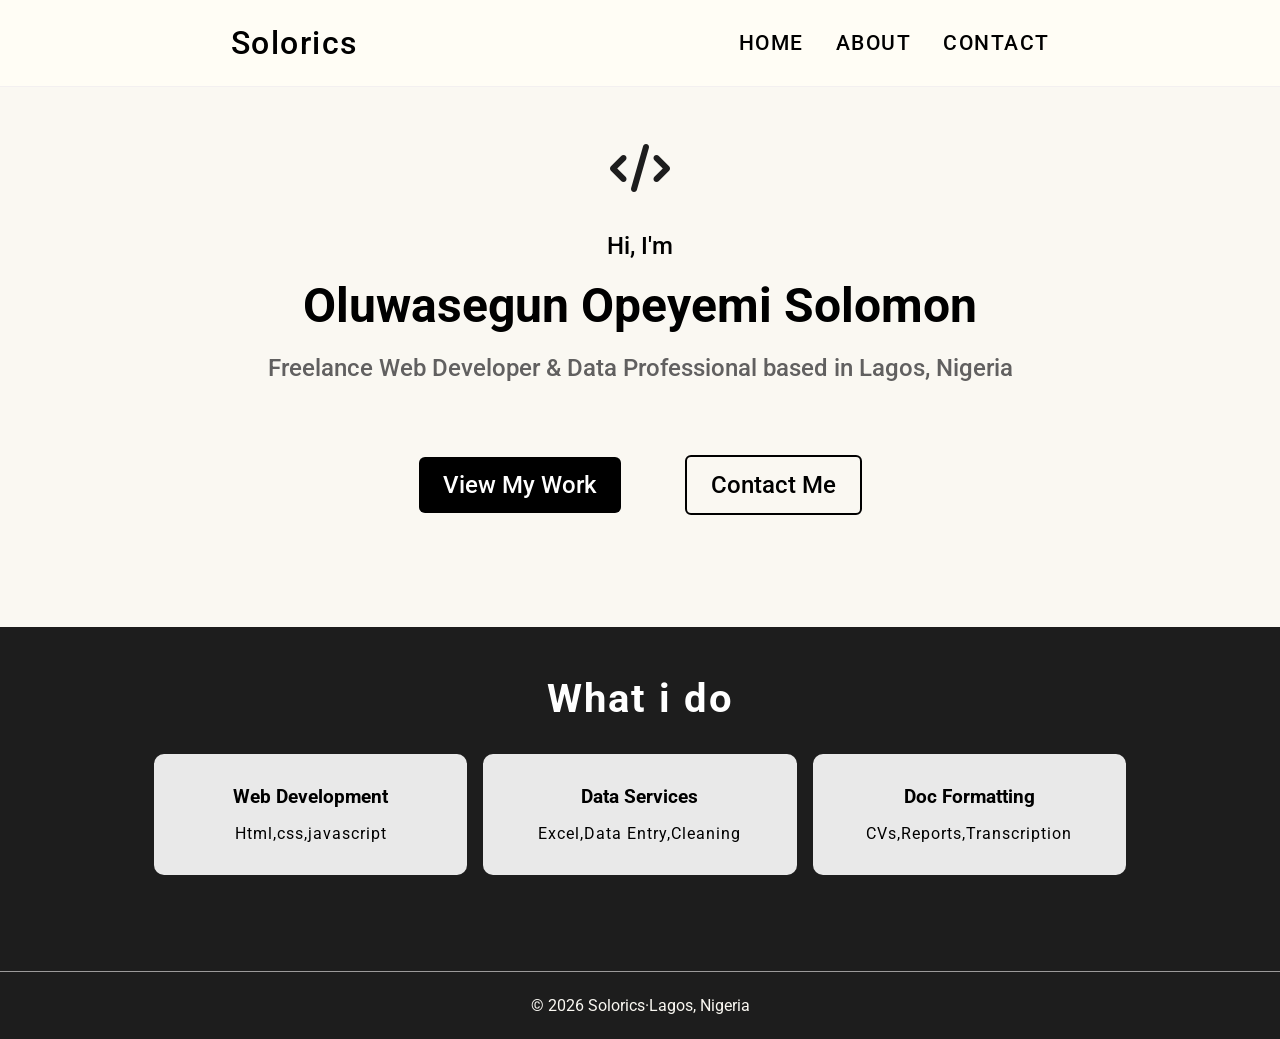
<file: level-1/task-1-static-website/index.html>
<!doctype html>
<html lang="en">
  <head>
    <meta charset="UTF-8" />
    <meta name="viewport" content="width=device-width, initial-scale=1.0" />
    <title>Solorics | Freelance Web Developer</title>
    <link rel="stylesheet" href="./CSS/style.css" />
    <link rel="preconnect" href="https://fonts.googleapis.com" />
    <link rel="preconnect" href="https://fonts.gstatic.com" crossorigin />
    <link
      rel="stylesheet"
      href="https://cdnjs.cloudflare.com/ajax/libs/font-awesome/6.5.2/css/all.min.css"
      integrity="sha512-SnH5WK+bZxgPHs44uWIX+LLJAJ9/2PkPKZ5QiAj6Ta86w+fsb2TkcmfRyVX3pBnMFcV7oQPJkl9QevSCWr3W6A=="
      crossorigin="anonymous"
      referrerpolicy="no-referrer"
    />
    <link
      href="https://fonts.googleapis.com/css2?family=Roboto+Mono:ital,wght@0,100..700;1,100..700&family=Roboto:ital,wght@0,100..900;1,100..900&display=swap"
      rel="stylesheet"
    />
    <link rel="stylesheet" href="./CSS/media-query.css" />
    <link rel="stylesheet" href="./CSS/animations.css" />
  </head>
  <body>
    <nav>
      <div id="logo"><a href="#">Solorics</a></div>
      <div class="nav-links">
        <ul>
          <li><a href="index.html" target="_self">Home</a></li>
          <li><a href="about.html" target="_self">About</a></li>
          <li><a href="contact.html" target="_self">Contact</a></li>
        </ul>
      </div>
      <div class="togglers">
        <i class="fa-solid fa-bars"></i>
        <i class="fa-solid fa-x"></i>
      </div>
    </nav>
    <header>
      <div class="container">
        <div class="hero-icon">
          <i class="fa-solid fa-code"></i>
        </div>
        <span>Hi, I'm</span>
        <h1>Oluwasegun Opeyemi Solomon</h1>
        <p>
          Freelance Web Developer & Data Professional based in Lagos, Nigeria
        </p>
        <div class="btn-navigation">
          <a href="#myWork" class="secondary-btn">View My Work</a>
          <a href="contact.html" class="primary-btn">Contact Me</a>
        </div>
      </div>
    </header>
    <main>
      <div class="container">
        <div class="main-container" id="myWork">
          <h2>What i do</h2>
          <div class="skills">
            <a href="#" class="skill">
              <h3>Web Development</h3>
              <p>Html,css,javascript</p>
            </a>
            <a href="#" class="skill">
              <h3>Data Services</h3>
              <p>Excel,Data Entry,Cleaning</p>
            </a>
            <a href="#" class="skill">
              <h3>Doc Formatting</h3>
              <p>CVs,Reports,Transcription</p>
            </a>
          </div>
        </div>
      </div>
    </main>
    <footer>
      <div class="container">
        <span>&copy; 2026 Solorics&middot;Lagos, Nigeria</span>
      </div>
    </footer>

    <script src="./script.js"></script>
  </body>
</html>
</file>
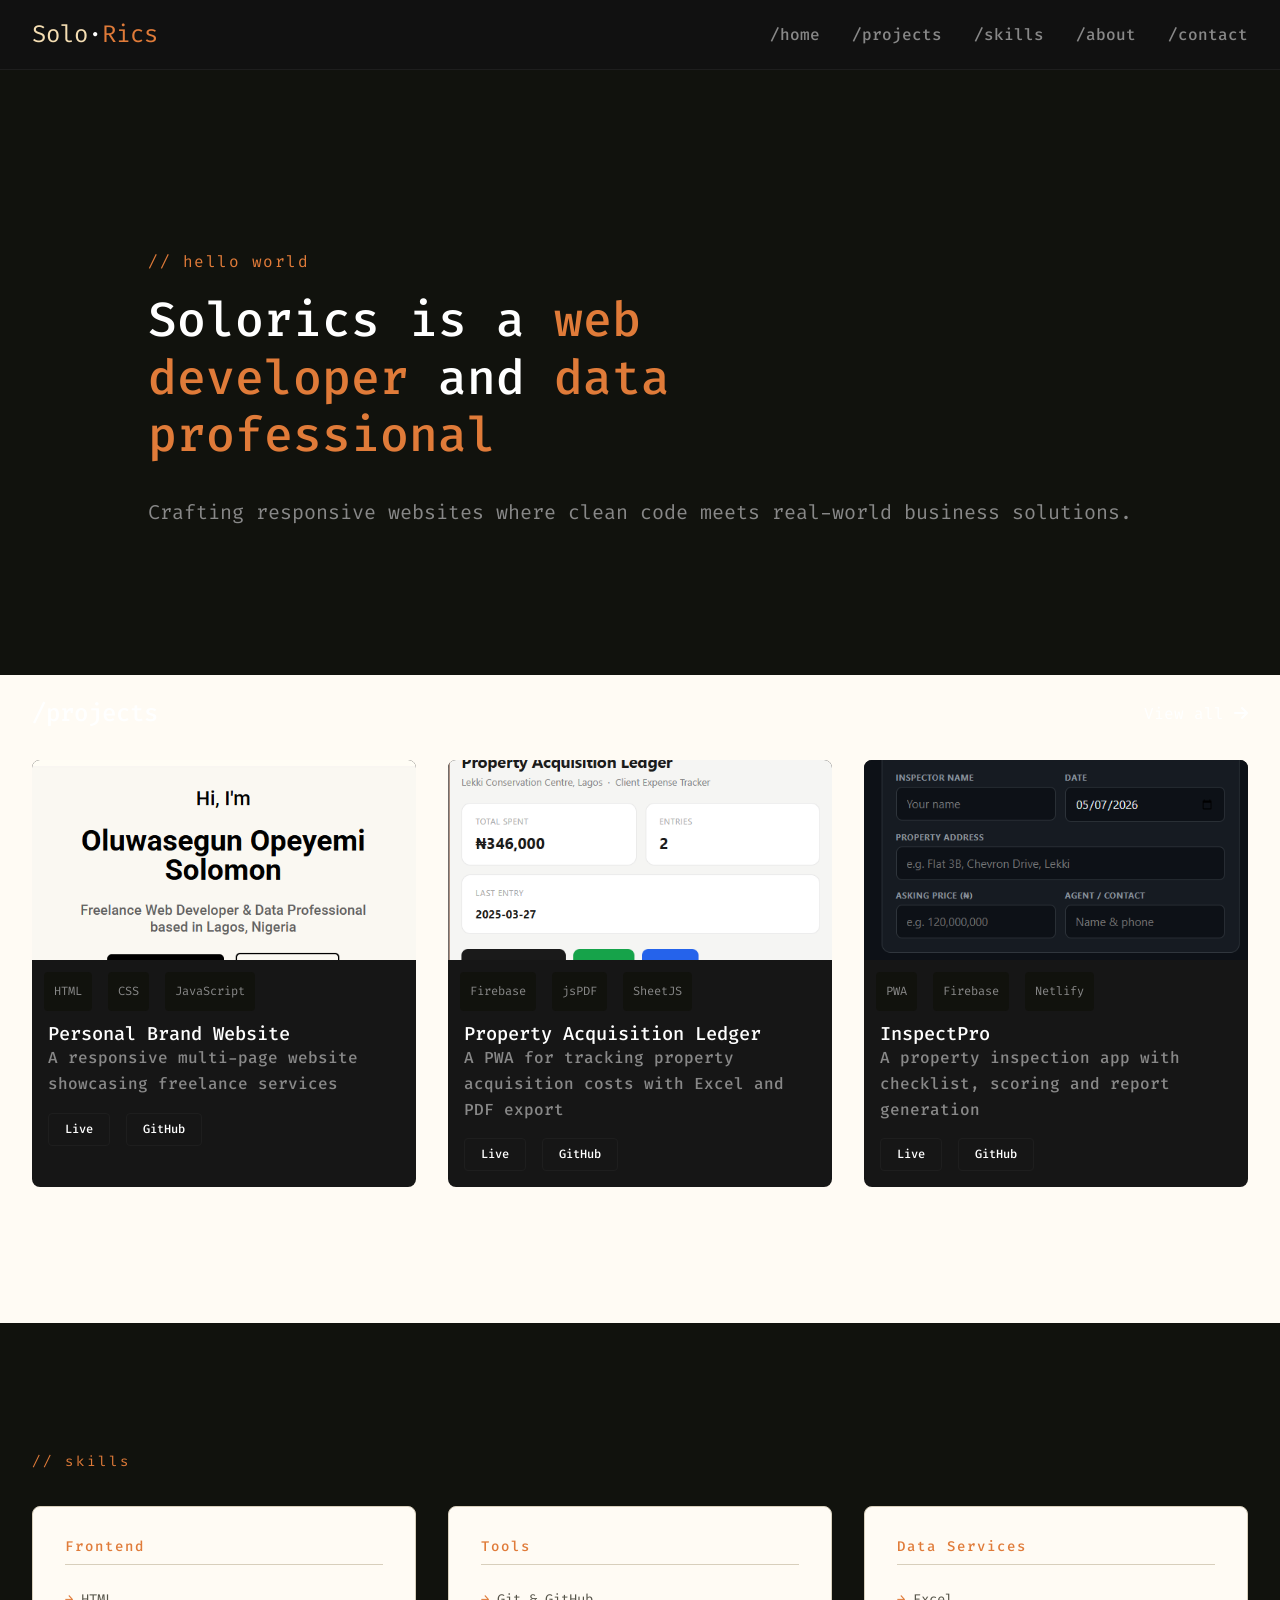
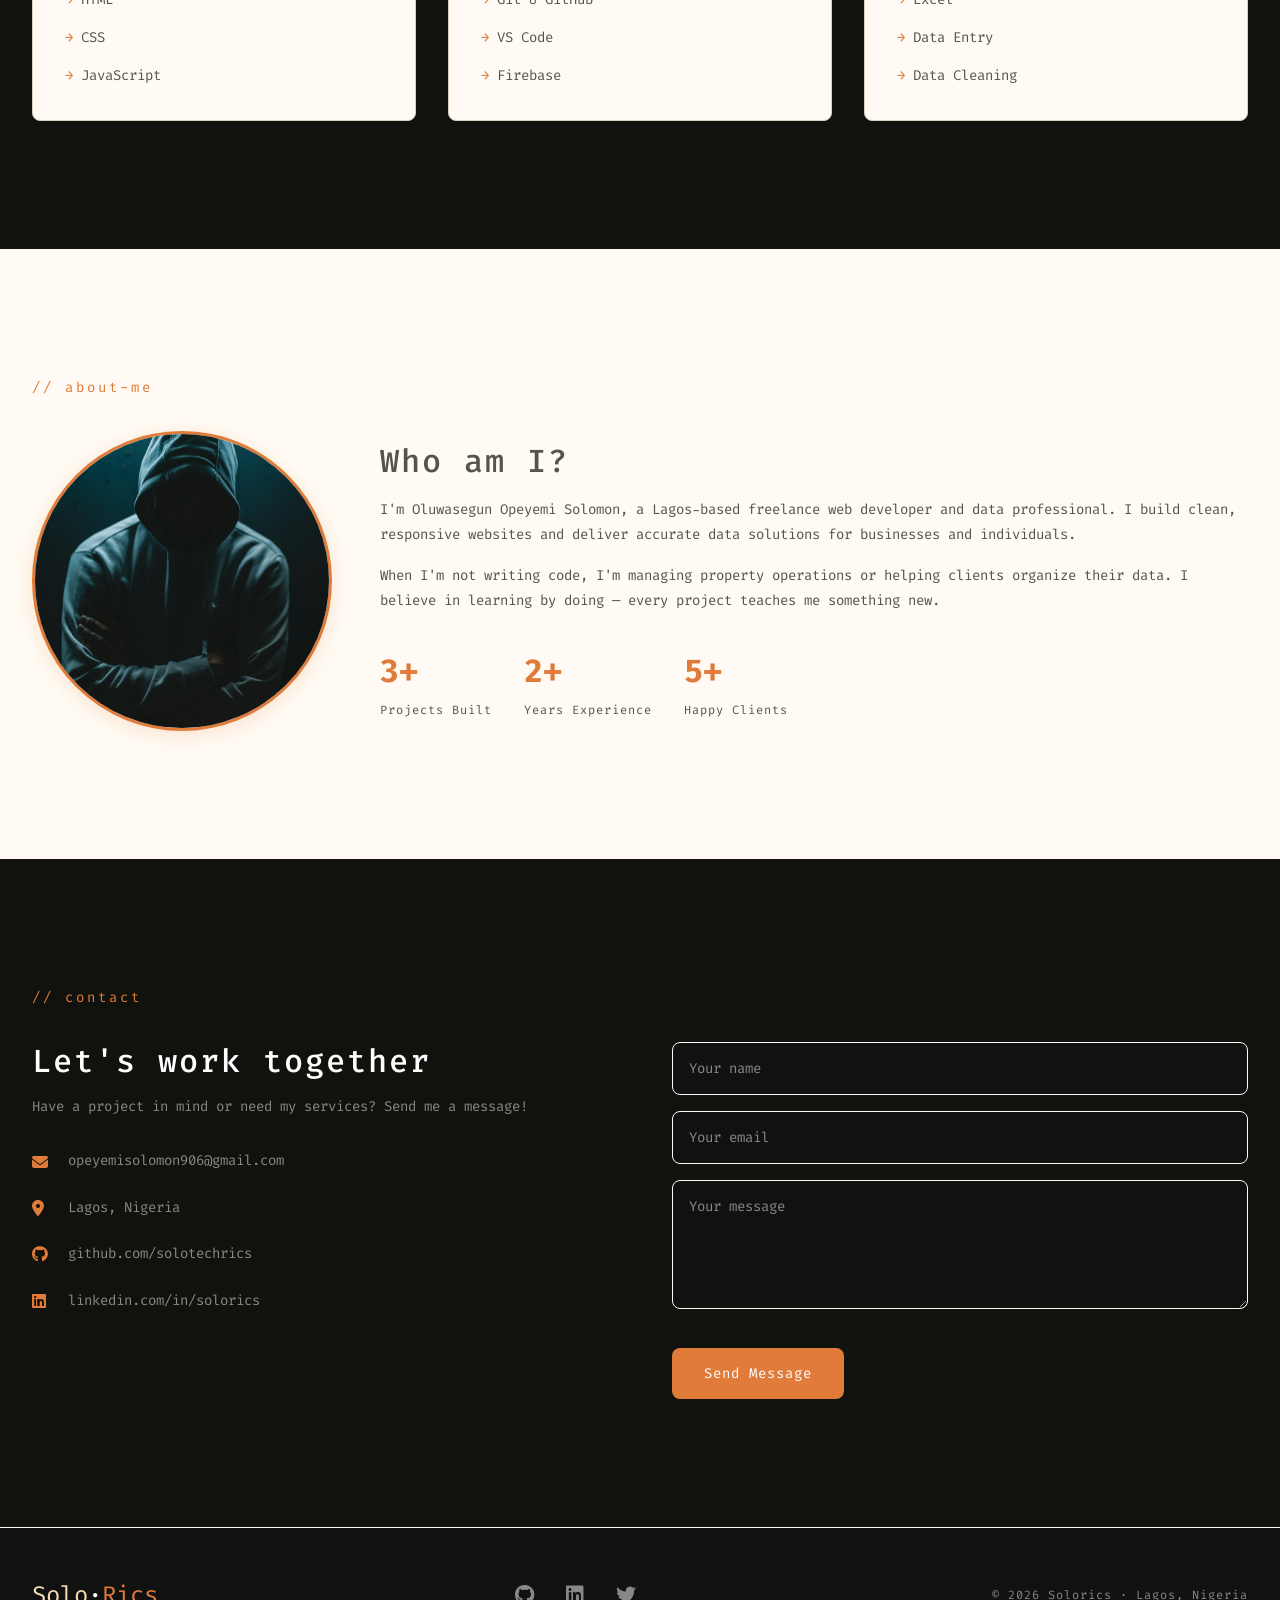
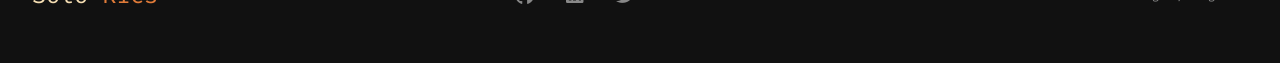
<file: level-1/task-2-portfolio/index.html>
<!doctype html>
<html lang="en">
  <head>
    <meta charset="UTF-8" />
    <meta name="viewport" content="width=device-width, initial-scale=1.0" />
    <title>Solorics | Portfolio</title>
    <link rel="preconnect" href="https://fonts.googleapis.com" />
    <link rel="preconnect" href="https://fonts.gstatic.com" crossorigin />
    <link
      href="https://fonts.googleapis.com/css2?family=Fira+Code:wght@300..700&family=Fira+Mono:wght@400;500;700&family=Fira+Sans:ital,wght@0,100;0,200;0,300;0,400;0,500;0,600;0,700;0,800;0,900;1,100;1,200;1,300;1,400;1,500;1,600;1,700;1,800;1,900&display=swap"
      rel="stylesheet"
    />
    <link
      rel="stylesheet"
      href="https://cdnjs.cloudflare.com/ajax/libs/font-awesome/6.5.2/css/all.min.css"
      integrity="sha512-SnH5WK+bZxgPHs44uWIX+LLJAJ9/2PkPKZ5QiAj6Ta86w+fsb2TkcmfRyVX3pBnMFcV7oQPJkl9QevSCWr3W6A=="
      crossorigin="anonymous"
      referrerpolicy="no-referrer"
    />
    <link rel="stylesheet" href="./css/variables.css" />
    <link rel="stylesheet" href="./css/base.css" />
    <link rel="stylesheet" href="./css/animations.css" />
    <link rel="stylesheet" href="./css/style.css" />
    <link rel="stylesheet" href="./css/media-query.css" />
  </head>
  <body>
    <nav class="navbar">
      <div class="container">
        <div class="navbar-inner">
          <!-- Logo -->
          <div class="nav-logo">
            <a href="#">Solo<span>&middot;</span><span>Rics</span></a>
          </div>
          <!-- Toggle Switch -->
          <div class="toggle-switch" id="nav-toggle">
            <div class="toggle-thumb"></div>
          </div>
          <div class="nav-links">
            <ul>
              <li><a href="#home">/home</a></li>
              <li><a href="#projects">/projects</a></li>
              <li><a href="#skills">/skills</a></li>
              <li><a href="#about">/about</a></li>
              <li><a href="#contact">/contact</a></li>
            </ul>
          </div>
        </div>
      </div>
    </nav>

    <!-- Nav Drawer -->
    <div class="nav-drawer" id="nav-drawer">
      <ul>
        <li><a href="#home">/home</a></li>
        <li><a href="#projects">/projects</a></li>
        <li><a href="#skills">/skills</a></li>
        <li><a href="#about">/about</a></li>
        <li><a href="#contact">/contact</a></li>
      </ul>
    </div>

    <!-- Drawer Overlay -->
    <div class="drawer-overlay" id="drawer-overlay"></div>

    <!-- Hero Section -->
    <section id="home" class="hero">
      <div class="container">
        <div class="hero-content">
          <span class="hero-tag">// hello world</span>
          <h1 class="hero-title">
            Solorics is a <span>web developer</span> and
            <span> data professional</span>
          </h1>
          <p class="hero-bio">
            Crafting responsive websites where clean code meets real-world
            business solutions.
          </p>
        </div>
        <!-- <div class="hero-image">
          <img src="./images/hero-image-removebg-preview.png" alt="Solorics" />
        </div> -->
      </div>
    </section>

    <!-- Project Section -->
    <section id="projects" class="projects reveal">
      <div class="container">
        <!-- Section Header -->
        <div class="section-header">
          <h2>/projects</h2>
          <a href="#" class="tag"
            >View all <i class="fa-solid fa-arrow-right"></i
          ></a>
        </div>
        <!-- Projects Grid -->
        <div class="projects-grid">
          <div class="project-card">
            <div class="project-thumbnail">
              <img
                src="./images/project-1.png"
                alt="Personal Brand Website i built"
              />
            </div>
            <div class="project-tags">
              <span>HTML</span>
              <span>CSS</span>
              <span>JavaScript</span>
            </div>
            <div class="project-name">
              <h3>Personal Brand Website</h3>
            </div>
            <div class="project-description">
              <p>
                A responsive multi-page website showcasing freelance services
              </p>
            </div>
            <div class="project-links">
              <a href="#">Live</a>
              <a href="https://github.com/solotechrics/codveda-internship"
                >GitHub</a
              >
            </div>
          </div>
          <div class="project-card">
            <div class="project-thumbnail">
              <img
                src="./images/project-2.png"
                alt="A property Acquisition Ledger i built with A.I"
              />
            </div>
            <div class="project-tags">
              <span>Firebase</span>
              <span>jsPDF</span>
              <span>SheetJS</span>
            </div>
            <div class="project-name">
              <h3>Property Acquisition Ledger</h3>
            </div>
            <div class="project-description">
              <p>
                A PWA for tracking property acquisition costs with Excel and PDF
                export
              </p>
            </div>
            <div class="project-links">
              <a href="#">Live</a>
              <a href="https://github.com/solotechrics/codveda-internship"
                >GitHub</a
              >
            </div>
          </div>
          <div class="project-card">
            <div class="project-thumbnail">
              <img
                src="./images/project-3.png"
                alt="A property inspection app with checklist built with A.I"
              />
            </div>
            <div class="project-tags">
              <span>PWA</span>
              <span>Firebase</span>
              <span>Netlify</span>
            </div>
            <div class="project-name">
              <h3>InspectPro</h3>
            </div>
            <div class="project-description">
              <p>
                A property inspection app with checklist, scoring and report
                generation
              </p>
            </div>
            <div class="project-links">
              <a href="#">Live</a>
              <a href="https://github.com/solotechrics/codveda-internship"
                >GitHub</a
              >
            </div>
          </div>
        </div>
      </div>
    </section>

    <section id="skills" class="skills reveal">
      <div class="container">
        <span class="section-tag">// skills</span>
        <div class="skills-grid">
          <div class="skill-category">
            <h3>Frontend</h3>
            <ul>
              <li>HTML</li>
              <li>CSS</li>
              <li>JavaScript</li>
            </ul>
          </div>

          <div class="skill-category">
            <h3>Tools</h3>
            <ul>
              <li>Git & GitHub</li>
              <li>VS Code</li>
              <li>Firebase</li>
            </ul>
          </div>

          <div class="skill-category">
            <h3>Data Services</h3>
            <ul>
              <li>Excel</li>
              <li>Data Entry</li>
              <li>Data Cleaning</li>
            </ul>
          </div>
        </div>
      </div>
    </section>

    <section id="about" class="about reveal">
      <div class="container">
        <!-- Section tag -->
        <span class="section-tag">// about-me</span>

        <!-- About content -->
        <div class="about-content">
          <!-- Photo -->
          <div class="about-image">
            <img src="./images/hero-image.jpg" alt="Solorics" />
          </div>

          <!-- Text -->
          <div class="about-text">
            <h2>Who am I?</h2>
            <p>
              I'm Oluwasegun Opeyemi Solomon, a Lagos-based freelance web
              developer and data professional. I build clean, responsive
              websites and deliver accurate data solutions for businesses and
              individuals.
            </p>
            <p>
              When I'm not writing code, I'm managing property operations or
              helping clients organize their data. I believe in learning by
              doing — every project teaches me something new.
            </p>
            <!-- Fun facts -->
            <div class="about-facts">
              <div class="fact">
                <span class="fact-number">3+</span>
                <span class="fact-label">Projects Built</span>
              </div>
              <div class="fact">
                <span class="fact-number">2+</span>
                <span class="fact-label">Years Experience</span>
              </div>
              <div class="fact">
                <span class="fact-number">5+</span>
                <span class="fact-label">Happy Clients</span>
              </div>
            </div>
          </div>
        </div>
      </div>
    </section>

    <section id="contact" class="contact reveal">
      <div class="container">
        <span class="section-tag">// contact</span>
        <div class="contact-content">
          <div class="contact-text">
            <h2>Let's work together</h2>
            <p>
              Have a project in mind or need my services? Send me a message!
            </p>
            <div class="contact-info">
              <div class="contact-item">
                <i class="fa-solid fa-envelope"></i>
                <span>opeyemisolomon906@gmail.com</span>
              </div>
              <div class="contact-item">
                <i class="fa-solid fa-location-dot"></i>
                <span>Lagos, Nigeria</span>
              </div>
              <div class="contact-item">
                <i class="fa-brands fa-github"></i>
                <span>github.com/solotechrics</span>
              </div>
              <div class="contact-item">
                <i class="fa-brands fa-linkedin"></i>
                <span>linkedin.com/in/solorics</span>
              </div>
            </div>
          </div>

          <div class="contact-form">
            <div class="form-group">
              <input type="text" id="name" placeholder="Your name" />
              <div class="name-error"></div>
            </div>
            <div class="form-group">
              <input type="email" id="email" placeholder="Your email" />
              <div class="email-error"></div>
            </div>
            <div class="form-group">
              <textarea
                id="message"
                rows="5"
                placeholder="Your message"
              ></textarea>
              <div class="msg-error"></div>
            </div>
            <div id="success-msg"></div>
            <button class="submit-btn">Send Message</button>
          </div>
        </div>
      </div>
    </section>

    <footer class="footer">
      <div class="container">
        <div class="footer-content">
          <div class="nav-logo">
            <a href="#">Solo<span>&middot;</span><span>Rics</span></a>
          </div>

          <div class="footer-socials">
            <a href="https://github.com/solotechrics" target="_blank">
              <i class="fa-brands fa-github"></i>
            </a>
            <a href="#" target="_blank">
              <i class="fa-brands fa-linkedin"></i>
            </a>
            <a href="#" target="_blank">
              <i class="fa-brands fa-twitter"></i>
            </a>
          </div>
          <p class="footer-copy">
            &copy; 2026 Solorics &middot; Lagos, Nigeria
          </p>
        </div>
      </div>
    </footer>
    <script src="./scroll-animation.js"></script>
    <script src="./form-validation.js"></script>
    <script src="./script.js"></script>
  </body>
</html>
</file>
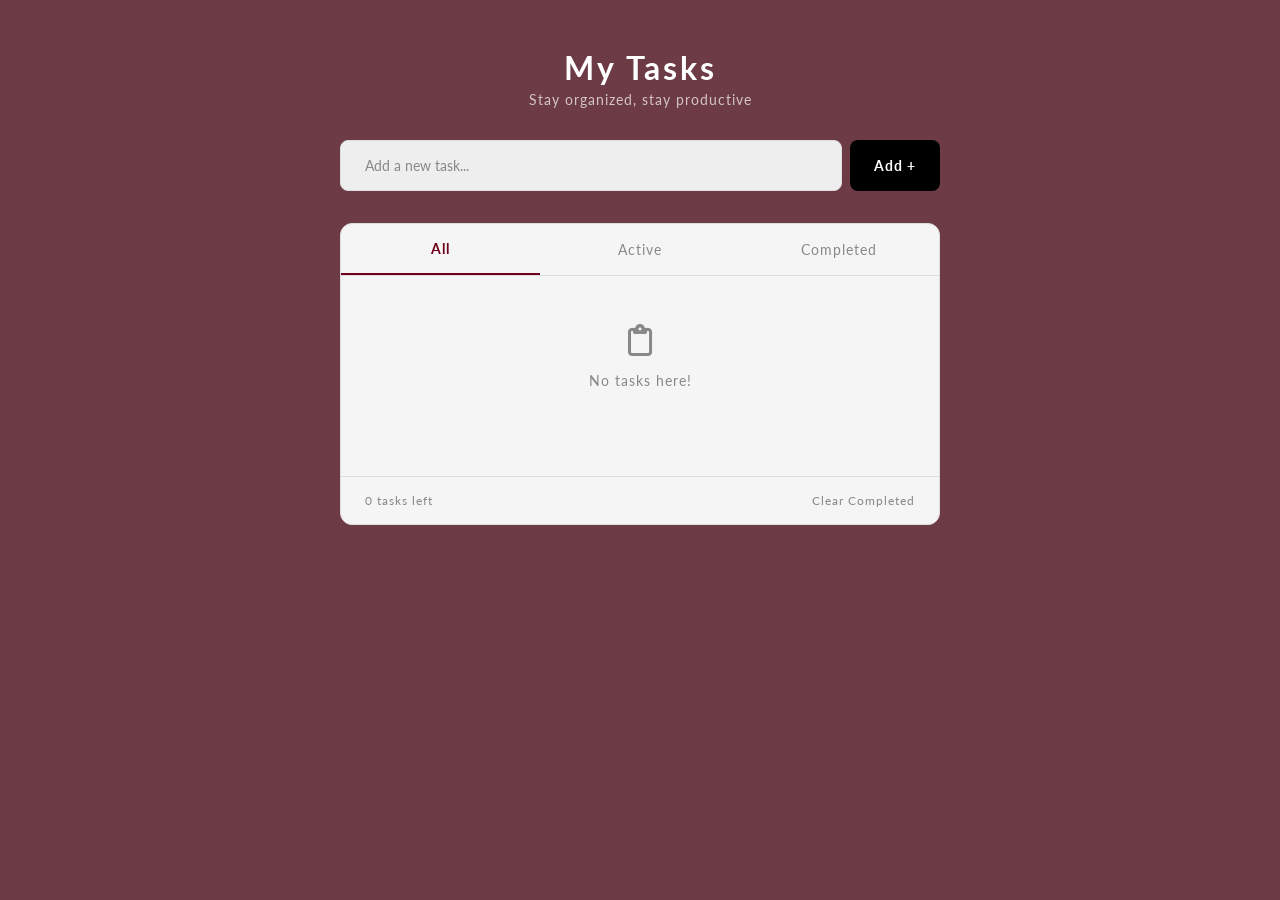
<file: level-2/task-2-todo-app/index.html>
<!doctype html>
<html lang="en">
  <head>
    <meta charset="UTF-8" />
    <meta name="viewport" content="width=device-width, initial-scale=1.0" />
    <title>Todo App | Solorics</title>
    <link rel="preconnect" href="https://fonts.googleapis.com" />
    <link rel="preconnect" href="https://fonts.gstatic.com" crossorigin />
    <link
      href="https://fonts.googleapis.com/css2?family=Lato:ital,wght@0,100;0,300;0,400;0,700;0,900;1,100;1,300;1,400;1,700;1,900&family=Playfair+Display:ital,wght@0,400..900;1,400..900&display=swap"
      rel="stylesheet"
    />
    <link
      rel="stylesheet"
      href="https://cdnjs.cloudflare.com/ajax/libs/font-awesome/6.5.2/css/all.min.css"
      integrity="sha512-SnH5WK+bZxgPHs44uWIX+LLJAJ9/2PkPKZ5QiAj6Ta86w+fsb2TkcmfRyVX3pBnMFcV7oQPJkl9QevSCWr3W6A=="
      crossorigin="anonymous"
      referrerpolicy="no-referrer"
    />
    <link rel="stylesheet" href="./css/variables.css" />
    <link rel="stylesheet" href="./css/style.css" />
  </head>
  <body>
    <header>
        <h1>My Tasks</h1>
        <p>Stay organized, stay productive</p>
    </header>
    <section class="input-section">
        <input type="text" id="task-input" placeholder="Add a new task...">
        <button id="btn">Add +</button>
    </section>
    <section class="tasks-section">
        <div class="filter-btns">
            <button class="filter-btn active" data-filter="all">All</button>
            <button class="filter-btn" data-filter="active">Active</button>
            <button class="filter-btn" data-filter="completed">Completed</button>
        </div>

        <!-- Task list -->
         <ul class="task-list">

         </ul>

         <div class="tasks-footer">
            <span id="task-count">0 tasks left</span>
            <button>Clear Completed</button>
         </div>
    </section>
    <script src="./script.js"></script>
  </body>
</html>
</file>
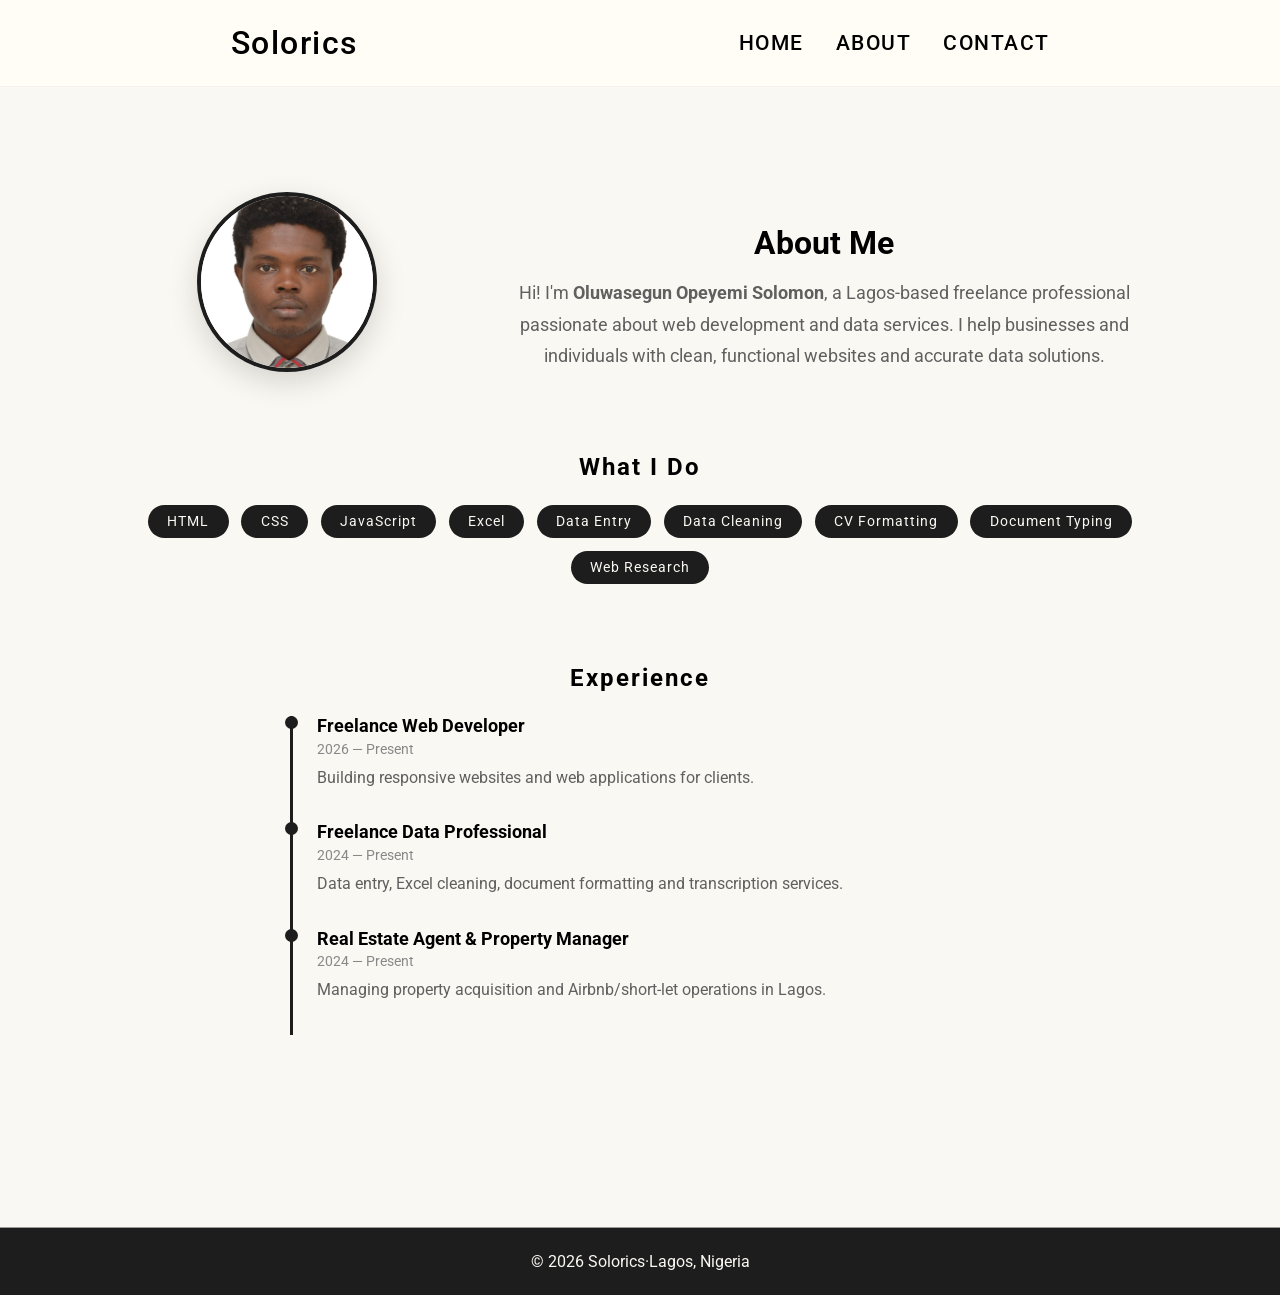
<file: level-1/task-1-static-website/about.html>
<!doctype html>
<html lang="en">
  <head>
    <meta charset="UTF-8" />
    <meta name="viewport" content="width=device-width, initial-scale=1.0" />
    <title>Solorics | About</title>
    <link rel="stylesheet" href="./CSS/style.css" />
    <link rel="preconnect" href="https://fonts.googleapis.com" />
    <link rel="preconnect" href="https://fonts.gstatic.com" crossorigin />
    <link
      rel="stylesheet"
      href="https://cdnjs.cloudflare.com/ajax/libs/font-awesome/6.5.2/css/all.min.css"
      integrity="sha512-SnH5WK+bZxgPHs44uWIX+LLJAJ9/2PkPKZ5QiAj6Ta86w+fsb2TkcmfRyVX3pBnMFcV7oQPJkl9QevSCWr3W6A=="
      crossorigin="anonymous"
      referrerpolicy="no-referrer"
    />
    <link
      href="https://fonts.googleapis.com/css2?family=Roboto+Mono:ital,wght@0,100..700;1,100..700&family=Roboto:ital,wght@0,100..900;1,100..900&display=swap"
      rel="stylesheet"
    />
    <link rel="stylesheet" href="./CSS/media-query.css" />
    <link rel="stylesheet" href="./CSS/animations.css" />
    <link rel="stylesheet" href="./CSS/about.css">
  </head>
 <body>
    <nav>
      <div id="logo"><a href="index.html">Solorics</a></div>
      <div class="nav-links">
        <ul>
          <li><a href="index.html" target="_self">Home</a></li>
          <li><a href="about.html" target="_self">About</a></li>
          <li><a href="contact.html" target="_self">Contact</a></li>
        </ul>
      </div>
      <div class="togglers">
        <i class="fa-solid fa-bars"></i>
        <i class="fa-solid fa-x"></i>
      </div>
    </nav>

    <section class="about-section">
      <div class="container">
        
        <!-- Photo -->
         <div class="about-top">
            <div class="profile-photo">
          <img src="./images/profile.jpg" alt="Oluwasegun Opeyemi Solomon" />
        </div>

        <!-- Bio -->
        <div class="about-bio">
          <h1>About Me</h1>
          <p>Hi! I'm <strong>Oluwasegun Opeyemi Solomon</strong>, a Lagos-based freelance professional passionate about web development and data services. I help businesses and individuals with clean, functional websites and accurate data solutions.</p>
        </div>
         </div>
        

        <!-- Skills -->
        <div class="about-skills">
          <h2>What I Do</h2>
          <div class="skill-tags">
            <span>HTML</span>
            <span>CSS</span>
            <span>JavaScript</span>
            <span>Excel</span>
            <span>Data Entry</span>
            <span>Data Cleaning</span>
            <span>CV Formatting</span>
            <span>Document Typing</span>
            <span>Web Research</span>
          </div>
        </div>

        <!-- Experience -->
        <div class="about-experience">
          <h2>Experience</h2>
          <div class="experience-item">
            <h3>Freelance Web Developer</h3>
            <span>2026 — Present</span>
            <p>Building responsive websites and web applications for clients.</p>
          </div>
          <div class="experience-item">
            <h3>Freelance Data Professional</h3>
            <span>2024 — Present</span>
            <p>Data entry, Excel cleaning, document formatting and transcription services.</p>
          </div>
          <div class="experience-item">
            <h3>Real Estate Agent & Property Manager</h3>
            <span>2024 — Present</span>
            <p>Managing property acquisition and Airbnb/short-let operations in Lagos.</p>
          </div>
        </div>

      </div>
    </section>

    <footer>
      <div class="container">
        <span>&copy; 2026 Solorics&middot;Lagos, Nigeria</span>
      </div>
    </footer>

    <script src="./script.js"></script>
</body>
</html>
</file>
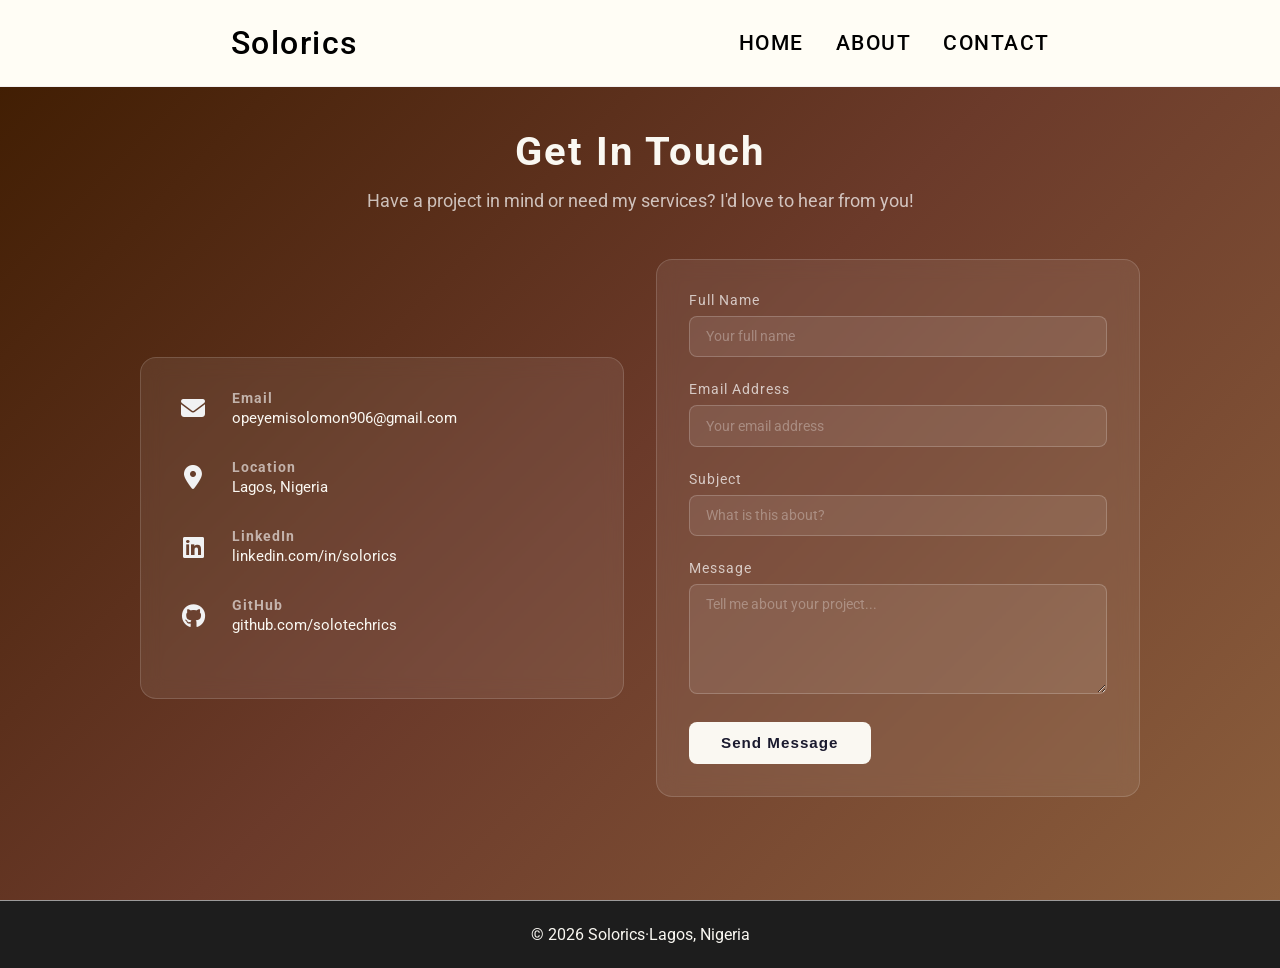
<file: level-1/task-1-static-website/contact.html>
<!doctype html>
<html lang="en">
  <head>
    <meta charset="UTF-8" />
    <meta name="viewport" content="width=device-width, initial-scale=1.0" />
    <title>Solorics | Contact</title>
    <link rel="stylesheet" href="./CSS/style.css" />
    <link rel="preconnect" href="https://fonts.googleapis.com" />
    <link rel="preconnect" href="https://fonts.gstatic.com" crossorigin />
    <link
      rel="stylesheet"
      href="https://cdnjs.cloudflare.com/ajax/libs/font-awesome/6.5.2/css/all.min.css"
      integrity="sha512-SnH5WK+bZxgPHs44uWIX+LLJAJ9/2PkPKZ5QiAj6Ta86w+fsb2TkcmfRyVX3pBnMFcV7oQPJkl9QevSCWr3W6A=="
      crossorigin="anonymous"
      referrerpolicy="no-referrer"
    />
    <link
      href="https://fonts.googleapis.com/css2?family=Roboto+Mono:ital,wght@0,100..700;1,100..700&family=Roboto:ital,wght@0,100..900;1,100..900&display=swap"
      rel="stylesheet"
    />
    <link rel="stylesheet" href="./CSS/media-query.css" />
    <link rel="stylesheet" href="./CSS/animations.css" />
    <link rel="stylesheet" href="./CSS/about.css" />
    <link rel="stylesheet" href="./CSS/contact.css" />
  </head>
  <body>
    <nav>
      <div id="logo"><a href="index.html">Solorics</a></div>
      <div class="nav-links">
        <ul>
          <li><a href="index.html" target="_self">Home</a></li>
          <li><a href="about.html" target="_self">About</a></li>
          <li><a href="contact.html" target="_self">Contact</a></li>
        </ul>
      </div>
      <div class="togglers">
        <i class="fa-solid fa-bars"></i>
        <i class="fa-solid fa-x"></i>
      </div>
    </nav>

    <section class="contact-section">
      <div class="container">
        <!-- Contact Header -->
        <div class="contact-header">
          <h1>Get In Touch</h1>
          <p>
            Have a project in mind or need my services? I'd love to hear from
            you!
          </p>
        </div>

        <!-- Contact Content -->
        <div class="contact-content">
          <!-- Contact Info -->
          <div class="contact-info">
            <div class="contact-item">
              <i class="fa-solid fa-envelope"></i>
              <div>
                <h3>Email</h3>
                <p>opeyemisolomon906@gmail.com</p>
              </div>
            </div>
            <div class="contact-item">
              <i class="fa-solid fa-location-dot"></i>
              <div>
                <h3>Location</h3>
                <p>Lagos, Nigeria</p>
              </div>
            </div>
            <div class="contact-item">
              <i class="fa-brands fa-linkedin"></i>
              <div>
                <h3>LinkedIn</h3>
                <p>linkedin.com/in/solorics</p>
              </div>
            </div>
            <div class="contact-item">
              <i class="fa-brands fa-github"></i>
              <div>
                <h3>GitHub</h3>
                <p>github.com/solotechrics</p>
              </div>
            </div>
          </div>

          <!-- Contact Form -->
          <div class="contact-form">
            <div class="form-group">
              <label for="name">Full Name</label>
              <input
                type="text"
                id="name"
                placeholder="Your full name"
                required
              />
              <span class="error" id="name-error"></span>
            </div>
            <div class="form-group">
              <label for="email">Email Address</label>
              <input
                type="email"
                id="email"
                placeholder="Your email address"
                required
              />
              <span class="error" id="email-error"></span>
            </div>
            <div class="form-group">
              <label for="subject">Subject</label>
              <input
                type="text"
                id="subject"
                placeholder="What is this about?"
              />
              <span class="error" id="subject-error"></span>
            </div>
            <div class="form-group">
              <label for="message">Message</label>
              <textarea
                id="message"
                rows="5"
                placeholder="Tell me about your project..."
              ></textarea>
              <span class="error" id="message-error"></span>
            </div>
            <div id="success-message"></div>
            <button class="submit-btn">Send Message</button>
          </div>
        </div>
      </div>
    </section>

    <footer>
      <div class="container">
        <span>&copy; 2026 Solorics&middot;Lagos, Nigeria</span>
      </div>
    </footer>
    <script src="./script.js"></script>
    <script src="./form-validation.js"></script>
  </body>
</html>
</file>
<file: level-1/task-1-static-website/CSS/style.css>
* {
  margin: 0;
  padding: 0;
  box-sizing: border-box;
}

::-webkit-scrollbar {
  display: none;
}

html {
  scroll-behavior: smooth;
  scrollbar-width: none;
}

body {
  font-family: "Roboto", sans-serif;
  background-color: #faf8f2;
  min-height: 100vh;
}

.container {
  max-width: 1100px;
  margin: 0 auto;
  padding: 0 2rem;
}

nav {
  display: flex;
  align-items: center;
  justify-content: space-between;
  padding: 1.5rem 2rem;
  background-color: #fffdf5;
  border-bottom: 1px solid rgb(243, 240, 240);
  position: fixed;
  top: 0;
  left: 0;
  right: 0;
  width: 100%;
  z-index: 100;
}

.nav-links ul {
  list-style: none;
}

nav a {
  text-decoration: none;
  color: inherit;
}

nav #logo {
  letter-spacing: 1.5px;
  font-weight: 600;
  font-size: 1.7rem;
}

.nav-links {
  display: none;
  background: rgba(0, 0, 0, 0.7);
  backdrop-filter: blur(10px);
  -webkit-backdrop-filter: blur(10px);
  color: #fff;
  position: fixed;
  top: 0;
  right: 0;
  left: 4rem;
  height: 100%;
  width: 100%;
  z-index: 999;
}

.nav-links ul {
  display: flex;
  flex-direction: column;
  gap: 4rem;
  font-size: 3rem;
}

.nav-links.active {
  display: flex;
  align-items: center;
  justify-content: center;
  gap: 1rem;
}

.togglers {
  z-index: 1000;
  cursor: pointer;
}

.fa-bars {
  display: block;
  font-size: 1.5rem;
  cursor: pointer;
}

.togglers .fa-x {
  display: none;
}

.fa-bars.hide {
  display: none;
}

.fa-x.active {
  display: block;
  font-size: 1.5rem;
  cursor: pointer;
  color: #fff;
}

/* Header Section */
header {
  display: flex;
  flex-direction: column;
  align-items: center;
  justify-content: center;
  line-height: 1;
  padding: 5rem 2rem;
  gap: 0.7rem;
  text-align: center;
  min-height: 60vh;
}

header .container {
  display: flex;
  flex-direction: column;
  align-items: center;
  justify-content: center;
  gap: 1.5rem;
}

.hero-icon {
  font-size: 3rem;
  color: #1d1d1d;
  margin-bottom: 1rem;
  animation: float 3s ease-in-out infinite;
  margin-top: 4rem;
}

header span {
  font-weight: 500;
  font-size: 1.7rem;
}

header h1 {
  font-size: 2.5rem;
}
header p {
  font-size: 1.2rem;
  font-weight: 500;
  color: #616060;
  line-height: 1.2;
}

.btn-navigation {
  display: flex;
  align-items: center;
  gap: 1rem;
  margin-bottom: 2rem;
}

.btn-navigation a {
  text-decoration: none;
  padding: 0.8rem 1.2rem;
  border-radius: 6px;
  display: inline-block;
  font-weight: 500;
  transition: 0.3s ease;
  font-size: 1.2rem;
}

.secondary-btn {
  background-color: #000;
  color: #fff;
  border: none;
}

.primary-btn {
  background-color: transparent;
  color: #000;
  border: 2px solid black;
}

.primary-btn:hover {
  background-color: black;
  color: white;
}

.secondary-btn:hover {
  opacity: 0.65;
}

main {
  background-color: #1d1d1d;
  color: #fff;
}

.main-container {
  display: flex;
  flex-direction: column;
}

.main-container h2 {
  text-align: center;
  margin-top: 3rem;
  letter-spacing: 2px;
  font-size: 2rem;
}

.professions {
  display: flex;
  justify-content: center;
}

.skills {
  display: grid;
  grid-template-columns: 1fr;
  justify-content: center;
  align-items: center;
  gap: 1rem;
  padding: 2rem;
}

.skill {
  display: flex;
  flex-direction: column;
  align-items: center;
  justify-content: center;
  background-color: #e9e9e9;
  color: #000;
  padding: 2rem;
  gap: 1rem;
  border-radius: 10px;
}

.skill p {
  letter-spacing: 1px;
}

.skills a {
  text-decoration: none;
}

footer {
  background-color: #1d1d1d;
  color: #faf8f2;
  border-top: 1px solid rgb(156, 154, 154);
  display: flex;
  align-items: center;
  justify-content: center;
}

footer span {
  display: flex;
  align-items: center;
  justify-content: center;
  padding: 1.5rem;
}
</file>
<file: level-1/task-1-static-website/CSS/media-query.css>
@media (min-width: 768px) {
  nav {
    padding: 1.5rem 2.5rem;
  }

  .nav-links ul li a::after {
    background-color: #000;
  }

  nav #logo {
    font-size: 1.5rem;
  }

  nav .nav-links {
    font-size: 1.2rem;
  }

  nav a {
    text-decoration: none;
    color: inherit;
    font-weight: 500;
    letter-spacing: 1.5px;
  }

  .nav-links {
    display: flex;
    position: static;
    background: transparent;
    backdrop-filter: none;
    -webkit-backdrop-filter: none;
    color: inherit;
    height: auto;
    width: auto;
    z-index: auto;
  }

  .nav-links ul {
    display: flex;
    align-items: center;
    flex-direction: row;
    font-size: 1.3rem;
    gap: 2rem;
    text-transform: uppercase;
  }

  .togglers {
    display: none;
  }

  header .container {
    display: flex;
    flex-direction: column;
    align-items: center;
    justify-content: center;
    gap: 1.5rem;
  }

  header span {
    font-size: 1.2rem;
  }

  header .container h1 {
    font-size: 2.5rem;
  }

  header .container p {
    font-size: 1.2rem;
  }

  .btn-navigation {
    margin-top: 2rem;
    gap: 2rem;
  }

  .btn-navigation a {
    font-size: 1.2rem;
    padding: 1rem 1.2rem;
  }

  .main-container h2 {
    font-size: 2rem;
  }

  .skills {
    grid-template-columns: 1fr 1fr;
    margin-bottom: 4rem;
  }

  .about-section .container {
    padding: 2rem;
  }

  .about-bio h1 {
    font-size: 2.5rem;
  }

  .experience-item {
    padding-left: 2rem;
  }

  .contact-header h1 {
    font-size: 3rem;
  }

  .contact-content {
    grid-template-columns: 1fr;
    align-items: start;
    max-width: 600px;
    margin: 0 auto;
  }
}

/* Desktop */
@media (min-width: 1024px) {
  nav {
    display: flex;
    justify-content: space-around;
  }

  nav #logo {
    font-size: 2rem;
  }

  nav .nav-links {
    font-size: 1.5rem;
  }

  header .container {
    display: flex;
    flex-direction: column;
    align-items: center;
    justify-content: center;
    gap: 1.5rem;
  }

  header span {
    font-size: 1.5rem;
  }

  header .container h1 {
    font-size: 3rem;
  }

  header .container p {
    font-size: 1.5rem;
  }

  .btn-navigation {
    margin-top: 3rem;
    gap: 4rem;
  }

  .btn-navigation a {
    font-size: 1.5rem;
    padding: 1rem 1.5rem;
  }

  .main-container h2 {
    font-size: 2.5rem;
  }

  .skills {
    grid-template-columns: 1fr 1fr 1fr;
  }

  .about-top {
    display: grid;
    grid-template-columns: 1fr 2fr;
    gap: 3rem;
    align-items: center;
    width: 100%;
  }

  .about-bio {
    text-align: left;
  }

  .profile-photo img {
    width: 220px;
    height: 220px;
  }

  .about-skills h2,
  .about-experience h2 {
    text-align: center;
    margin-top: 6rem;
  }

   .contact-content {
    grid-template-columns: 1fr 1fr;
    align-items: start;
    max-width: 1000px;
    margin: 0 auto;
  }

  .contact-header h1 {
    font-size: 3.5rem;
  }

  .contact-section {
    padding: 8rem 0 6rem 0;
  }
}
</file>
<file: level-1/task-1-static-website/CSS/animations.css>
body {
  animation: fadeIn 0.5s ease-in;
}

@keyframes fadeIn {
  from {
    opacity: 0;
  }
  to {
    opacity: 1;
  }
}

.nav-links a {
  position: relative;
  transition: color 0.3s ease;
}

.nav-links a::after {
  content: "";
  position: absolute;
  bottom: -3px;
  left: 0;
  width: 0;
  height: 2px;
  background-color: #fff;
  transition: width 0.3s ease;
}

.nav-links a:hover::after {
  width: 100%;
}

.skill {
  transition:
    transform 0.3s ease,
    box-shadow 0.3s ease;
}

.skill:hover {
  transform: translateY(-5px);
  box-shadow: 0 10px 20px rgba(0, 0, 0, 0.2);
}

@keyframes float {
  0% {
    transform: translateY(0px);
  }
  50% {
    transform: translateY(-10px);
  }
  100% {
    transform: translateY(0px);
  }
}
</file>
<file: level-1/task-2-portfolio/css/variables.css>
:root {
  /* ===== COLORS ===== */
  --color-bg-primary: #11120D;
  --color-bg-secondary: #111111;
  --color-bg-card: #161616;
  --color-olive: #565449;
  --color-bone: #D8CFBC;
  --color-floral: #FFFBF4;

  --color-accent: #e07b39;
  --color-accent-hover: #c96a2a;

  --color-text-primary: #ffffff;
  --color-text-secondary: #888888;
  --color-text-muted: #444444;

  --color-border: #1e1e1e;
  --color-border-accent: #e07b39;

  /* ===== TYPOGRAPHY ===== */
  /* ===== TYPOGRAPHY ===== */
  --font-primary: "Fira Code", monospace;
  --font-mono: "Fira Mono", monospace;
  --font-sans: "Fira Sans", sans-serif;
  --font-size-xs: 0.75rem;
  --font-size-sm: 0.875rem;
  --font-size-md: 1rem;
  --font-size-lg: 1.25rem;
  --font-size-xl: 1.5rem;
  --font-size-2xl: 2rem;
  --font-size-3xl: 3rem;

  --font-weight-regular: 400;
  --font-weight-medium: 500;
  --font-weight-bold: 700;

  --line-height-tight: 1.2;
  --line-height-normal: 1.6;
  --line-height-loose: 1.8;

  /* ===== SPACING ===== */
  --spacing-xs: 0.25rem;
  --spacing-sm: 0.5rem;
  --spacing-md: 1rem;
  --spacing-lg: 1.5rem;
  --spacing-xl: 2rem;
  --spacing-2xl: 3rem;
  --spacing-3xl: 4rem;
  --spacing-4xl: 6rem;

  /* ===== BORDER RADIUS ===== */
  --radius-sm: 4px;
  --radius-md: 8px;
  --radius-lg: 12px;
  --radius-xl: 16px;
  --radius-full: 9999px;

  /* ===== BOX SHADOWS ===== */
  --shadow-sm: 0 2px 8px rgba(0, 0, 0, 0.3);
  --shadow-md: 0 4px 16px rgba(0, 0, 0, 0.4);
  --shadow-lg: 0 8px 32px rgba(0, 0, 0, 0.5);
  --shadow-accent: 0 4px 20px rgba(224, 123, 57, 0.2);

  /* ===== TRANSITIONS ===== */
  --transition-fast: 0.2s ease;
  --transition-normal: 0.3s ease;
  --transition-slow: 0.5s ease;

  /* ===== LAYOUT ===== */
  --container-max-width: 1100px;
  --nav-height: 70px;
}
</file>
<file: level-1/task-2-portfolio/css/base.css>
/* ===== RESET ===== */
*,
*::before,
*::after {
  margin: 0;
  padding: 0;
  box-sizing: border-box;
}

/* ===== BASE ===== */
html {
  scroll-behavior: smooth;
  scrollbar-width: none;
  font-size: 16px;
}

html::-webkit-scrollbar {
  display: none;
}

body {
  font-family: var(--font-primary);
  background-color: var(--color-bg-primary);
  color: var(--color-text-primary);
  line-height: var(--line-height-normal);
  min-height: 100vh;
}

/* ===== CONTAINER ===== */
.container {
  max-width: var(--container-max-width);
  margin: 0 auto;
  padding: 0 var(--spacing-xl);
  height: 100%;
}

/* ===== TYPOGRAPHY ===== */
h1,
h2,
h3,
h4,
h5,
h6 {
  line-height: var(--line-height-tight);
  font-weight: var(--font-weight-medium);
  color: var(--color-text-primary);
}

p {
  color: var(--color-text-secondary);
  line-height: var(--line-height-normal);
}

a {
  text-decoration: none;
  color: inherit;
  transition: var(--transition-normal);
}

ul {
  list-style: none;
}

img {
  max-width: 100%;
  display: block;
}

button {
  cursor: pointer;
  border: none;
  outline: none;
  font-family: var(--font-primary);
}

/* ===== SECTION HEADING STYLE ===== */
.section-tag {
  color: var(--color-accent);
  font-size: var(--font-size-sm);
  letter-spacing: 3px;
  margin-bottom: var(--spacing-md);
}
</file>
<file: level-1/task-2-portfolio/css/animations.css>
/* ===== PAGE FADE IN ===== */
body {
  animation: fadeIn 0.5s ease-in;
}

@keyframes fadeIn {
  from {
    opacity: 0;
  }
  to {
    opacity: 1;
  }
}

/* ===== FADE IN ===== */
@keyframes fadeIn {
  from {
    opacity: 0;
  }
  to {
    opacity: 1;
  }
}

/* ===== FADE IN UP ===== */
@keyframes fadeInUp {
  from {
    opacity: 0;
    transform: translateY(30px);
  }
  to {
    opacity: 1;
    transform: translateY(0);
  }
}

/* ===== FADE IN DOWN ===== */
@keyframes fadeInDown {
  from {
    opacity: 0;
    transform: translateY(-30px);
  }
  to {
    opacity: 1;
    transform: translateY(0);
  }
}

/* ===== FADE IN LEFT ===== */
@keyframes fadeInLeft {
  from {
    opacity: 0;
    transform: translateX(-30px);
  }
  to {
    opacity: 1;
    transform: translateX(0);
  }
}

/* ===== FADE IN RIGHT ===== */
@keyframes fadeInRight {
  from {
    opacity: 0;
    transform: translateX(30px);
  }
  to {
    opacity: 1;
    transform: translateX(0);
  }
}

/* ===== FLOAT ===== */
@keyframes float {
  0% {
    transform: translateY(0px);
  }
  50% {
    transform: translateY(-10px);
  }
  100% {
    transform: translateY(0px);
  }
}

/* ===== PULSE ===== */
@keyframes pulse {
  0% {
    transform: scale(1);
  }
  50% {
    transform: scale(1.05);
  }
  100% {
    transform: scale(1);
  }
}

/* ===== BLINK CURSOR ===== */
@keyframes blink {
  0%,
  100% {
    opacity: 1;
  }
  50% {
    opacity: 0;
  }
}

/* ===== SLIDE IN UP ===== */
@keyframes slideInUp {
  from {
    opacity: 0;
    transform: translateY(60px);
  }
  to {
    opacity: 1;
    transform: translateY(0);
  }
}

/* ===== ROTATE ===== */
@keyframes rotate {
  from {
    transform: rotate(0deg);
  }
  to {
    transform: rotate(360deg);
  }
}

/* ===== SHIMMER (for loading effects) ===== */
@keyframes shimmer {
  0% {
    background-position: -200% center;
  }
  100% {
    background-position: 200% center;
  }
}

/* ===== TYPING CURSOR ===== */
.cursor {
  display: inline-block;
  width: 3px;
  height: 1.2em;
  background-color: var(--color-accent);
  margin-left: 4px;
  vertical-align: middle;
  animation: blink 1s infinite;
}

/* ===== ANIMATION UTILITY CLASSES ===== */
.animate-fadeIn {
  animation: fadeIn var(--transition-normal) forwards;
}

.animate-fadeInUp {
  animation: fadeInUp 0.6s ease forwards;
}

.animate-fadeInLeft {
  animation: fadeInLeft 0.6s ease forwards;
}

.animate-fadeInRight {
  animation: fadeInRight 0.6s ease forwards;
}

.animate-float {
  animation: float 3s ease-in-out infinite;
}

.animate-pulse {
  animation: pulse 2s ease-in-out infinite;
}

/* ===== ANIMATION DELAYS ===== */
.delay-1 {
  animation-delay: 0.1s;
}
.delay-2 {
  animation-delay: 0.2s;
}
.delay-3 {
  animation-delay: 0.3s;
}
.delay-4 {
  animation-delay: 0.4s;
}
.delay-5 {
  animation-delay: 0.5s;
}

.reveal {
  opacity: 0;
  transform: translateY(30px);
  transition: opacity 0.6s ease, transform 0.6s ease;
}

.reveal.visible {
  opacity: 1;
  transform: translateY(0);
}
</file>
<file: level-1/task-2-portfolio/css/style.css>
.navbar {
  position: fixed;
  top: 0;
  left: 0;
  width: 100%;
  height: var(--nav-height);
  background-color: var(--color-bg-secondary);
  border-bottom: 1px solid var(--color-border);
  z-index: 1001;
}

.navbar-inner {
  display: flex;
  align-items: center;
  justify-content: space-between;
  height: 100%;
}

.nav-links {
  display: none;
}

.nav-logo a {
  text-decoration: none;
  font-size: var(--font-size-xl);
  color: #f5deb3;
  font-family: var(--font-primary);
}

.nav-logo span:nth-child(1) {
  color: #fff;
}

.nav-logo span:nth-child(2) {
  color: var(--color-accent);
}

.toggle-switch {
  width: 50px;
  height: 26px;
  background-color: var(--color-bg-secondary);
  border: 1px solid var(--color-accent);
  border-radius: var(--radius-full);
  display: flex;
  align-items: center;
  cursor: pointer;
  padding: 4px;
  transition: all 0.5s ease;
}

.toggle-thumb {
  width: 18px;
  height: 18px;
  background: var(--color-accent);
  border-radius: var(--radius-full);
  transition: transform var(--transition-normal);
}

.toggle-switch.active .toggle-thumb {
  transform: translateX(24px);
}

.nav-drawer {
  position: fixed;
  top: 0;
  right: 0;
  width: 75%;
  height: 100vh;
  background: var(--color-bg-secondary);
  z-index: 1000;
  transform: translateX(100%);
  transition: transform var(--transition-normal);
  padding: 2rem;
}

.nav-drawer.active {
  transform: translateX(0);
  transition: transform var(--transition-normal);
}

.drawer-overlay {
  position: fixed;
  top: 0;
  left: 0;
  width: 100%;
  height: 100%;
  z-index: 998;
  background-color: rgba(0, 0, 0, 0.7);
  display: none;
}

.drawer-overlay.active {
  display: block;
}

.nav-drawer ul {
  display: flex;
  flex-direction: column;
  gap: var(--spacing-xl);
  margin-top: var(--spacing-4xl);
}

.nav-drawer ul li a {
  color: var(--color-text-secondary);
  font-size: var(--font-size-lg);
  letter-spacing: 2px;
  transition: color var(--transition-normal);
}

.nav-drawer ul li a:hover {
  color: var(--color-accent);
}

/* hero section */
.hero {
  min-height: 75vh;
  display: flex;
  align-items: center;
  padding-top: var(--nav-height);
}

.hero .container {
  display: flex;
  flex-direction: column;
  gap: 1.2rem;
}

.hero-content {
  display: flex;
  flex-direction: column;
  gap: 2rem;
}

.hero-tag {
  color: var(--color-accent);
  font-size: var(--font-size-sm);
  letter-spacing: 1.5px;
  margin-top: 2rem;
  margin-bottom: -1rem;
}

.hero-title {
  font-size: var(--font-size-2xl);
  line-height: var(--line-height-tight);
}

.hero-title span {
  color: var(--color-accent);
}

.hero-bio {
  color: var(--color-text-secondary);
  font-size: var(--font-size-md);
  max-width: 400px;
}

.hero-image img {
  width: 100%;
  margin-top: -3rem;
  max-height: 500px;
  object-fit: cover;
  object-position: top;
}

/* Project Section */
.projects {
  padding: var(--spacing-lg) 0;
  background: var(--color-floral);
}

.section-header {
  display: flex;
  align-items: center;
  justify-content: space-between;
  margin-bottom: 2rem;
}

.projects-grid {
  display: grid;
  grid-template-columns: 1fr;
  gap: 2rem;
  margin-bottom: 7rem;
}

.project-card {
  background: var(--color-bg-card);
  overflow: hidden;
  border-radius: var(--radius-md);
  overflow: hidden;
  transition: transform var(--transition-normal);
  cursor: pointer;
  box-shadow: var(--transition-normal);
  max-width: 400px;
  display: flex;
  flex-direction: column;
  justify-self: center;
}

.project-card:hover {
  transform: translateY(-8px);
  box-shadow: var(--shadow-accent);
}

.project-thumbnail {
  overflow: hidden;
}

.project-thumbnail img {
  width: 100%;
  height: 200px;
  object-fit: cover;
  transition: transform var(--transition-normal);
}

.project-card:hover .project-thumbnail img {
  transform: scale(1.05);
}

.project-tags {
  display: flex;
  gap: 1rem;
  flex-wrap: wrap;
  padding: 12px;
}

.project-tags span {
  background-color: var(--color-bg-primary);
  color: var(--color-text-secondary);
  padding: 10px;
  border-radius: var(--radius-sm);
  font-size: var(--font-size-xs);
}

.project-name,
.project-description,
.project-links {
  padding: 0 var(--spacing-md);
  font-weight: var(--font-weight-medium);
}

.project-links {
  padding: var(--spacing-md);
  display: flex;
  gap: var(--spacing-md);
}

.project-links a {
  border: 1px solid var(--color-border);
  padding: 6px 16px;
  border-radius: var(--radius-sm);
  font-size: var(--font-size-xs);
  color: var(--color-text-primary);
  transition: var(--transition-normal);
}

.project-links a:hover {
  border-color: var(--color-accent);
  color: var(--color-accent);
}

/* Skills Section */
.skills {
  padding: var(--spacing-3xl) 0;
  background-color: var(--color-bg-primary);
}

.skills .container {
  margin-top: 4rem;
  margin-bottom: 4rem;
}

.skills .section-tag {
  display: block;
  margin-bottom: var(--spacing-xl);
}

.skills-grid {
  display: grid;
  grid-template-columns: 1fr;
  gap: var(--spacing-xl);
}

.skill-category {
  background: var(--color-floral);
  border: 1px solid var(--color-bone);
  border-radius: var(--radius-md);
  padding: var(--spacing-xl);
}

.skill-category h3 {
  color: var(--color-accent);
  font-size: var(--font-size-sm);
  letter-spacing: 2px;
  margin-bottom: var(--spacing-lg);
  padding-bottom: var(--spacing-sm);
  border-bottom: 1px solid var(--color-bone);
}

.skill-category ul {
  display: flex;
  flex-direction: column;
  gap: var(--spacing-md);
}

.skill-category ul li {
  color: var(--color-olive);
  font-size: var(--font-size-sm);
  padding-left: var(--spacing-md);
  position: relative;
}

.skill-category ul li::before {
  content: "→";
  position: absolute;
  left: 0;
  color: var(--color-accent);
}

/* About Section */
.about {
  padding: var(--spacing-3xl) 0;
  background-color: var(--color-floral);
}

.about .container {
  margin-top: 4rem;
  margin-bottom: 4rem;
}

.about .section-tag {
  display: block;
  margin-bottom: var(--spacing-xl);
}

.about-content {
  display: flex;
  flex-direction: column;
  gap: var(--spacing-2xl);
}

/* About Image */
.about-image {
  display: flex;
  justify-content: center;
}

.about-image img {
  width: 200px;
  height: 200px;
  border-radius: 50%;
  object-fit: cover;
  border: 3px solid var(--color-accent);
  box-shadow: var(--shadow-accent);
  transition: transform var(--transition-normal);
}

.about-image img:hover {
  transform: scale(1.05);
}

/* About Text */
.about-text h2 {
  font-size: var(--font-size-xl);
  color: var(--color-olive);
  margin-bottom: var(--spacing-md);
  letter-spacing: 2px;
}

.about-text p {
  color: var(--color-olive);
  font-size: var(--font-size-sm);
  line-height: var(--line-height-loose);
  margin-bottom: var(--spacing-md);
}

/* Facts */
.about-facts {
  display: flex;
  gap: var(--spacing-xl);
  margin-top: var(--spacing-xl);
  flex-wrap: wrap;
}

.fact {
  display: flex;
  flex-direction: column;
  gap: var(--spacing-xs);
}

.fact-number {
  font-size: var(--font-size-2xl);
  color: var(--color-accent);
  font-weight: var(--font-weight-bold);
}

.fact-label {
  font-size: var(--font-size-xs);
  color: var(--color-olive);
  letter-spacing: 1px;
}

/* Contact Section */
.contact {
  padding: var(--spacing-3xl) 0;
  background-color: var(--color-bg-primary);
}

.contact .section-tag {
  display: block;
  margin-bottom: var(--spacing-xl);
}

.contact-content {
  display: flex;
  flex-direction: column;
  gap: var(--spacing-2xl);
}

/* Contact Text */
.contact-text h2 {
  font-size: var(--font-size-xl);
  color: var(--color-text-primary);
  margin-bottom: var(--spacing-md);
  letter-spacing: 2px;
}

.contact-text p {
  color: var(--color-text-secondary);
  font-size: var(--font-size-sm);
  margin-bottom: var(--spacing-xl);
}

/* Contact Info */
.contact-info {
  display: flex;
  flex-direction: column;
  gap: var(--spacing-lg);
}

.contact-item {
  display: flex;
  align-items: center;
  gap: var(--spacing-md);
  color: var(--color-text-secondary);
  font-size: var(--font-size-sm);
}

.contact-item i {
  color: var(--color-accent);
  font-size: var(--font-size-md);
  width: 20px;
}

/* Contact Form */
.contact-form {
  display: flex;
  flex-direction: column;
  gap: var(--spacing-md);
}

.form-group input,
.form-group textarea {
  width: 100%;
  padding: var(--spacing-md);
  background: var(--color-bg-secondary);
  border: 1px solid var(--color-floral);
  border-radius: var(--radius-md);
  color: var(--color-text-primary);
  font-size: var(--font-size-sm);
  font-family: var(--font-primary);
  outline: none;
  transition: border-color var(--transition-normal);
}

.form-group input:focus,
.form-group textarea:focus {
  border-color: var(--color-accent);
}

.form-group input::placeholder,
.form-group textarea::placeholder {
  color: var(--color-text-secondary);
}

.submit-btn {
  padding: var(--spacing-md) var(--spacing-xl);
  background: var(--color-accent);
  color: #fff;
  border: none;
  border-radius: var(--radius-md);
  font-size: var(--font-size-sm);
  font-family: var(--font-primary);
  letter-spacing: 1px;
  cursor: pointer;
  transition:
    opacity var(--transition-normal),
    transform var(--transition-normal);
  align-self: flex-start;
}

.submit-btn:hover {
  opacity: 0.85;
  transform: translateY(-2px);
}

.contact .container {
  margin-top: 4rem;
  margin-bottom: 4rem;
}

/* Footer */
.footer {
  background-color: var(--color-bg-secondary);
  border-top: 1px solid var(--color-floral);
  padding: var(--spacing-2xl) 0;
}

.footer-content {
  display: flex;
  flex-direction: column;
  align-items: center;
  gap: var(--spacing-lg);
  text-align: center;
}

.footer-socials {
  display: flex;
  gap: var(--spacing-xl);
}

.footer-socials a {
  color: var(--color-text-secondary);
  font-size: var(--font-size-lg);
  transition: color var(--transition-normal),
              transform var(--transition-normal);
}

.footer-socials a:hover {
  color: var(--color-accent);
  transform: translateY(-3px);
}

.footer-copy {
  color: var(--color-text-secondary);
  font-size: var(--font-size-xs);
  letter-spacing: 1px;
}
</file>
<file: level-1/task-2-portfolio/css/media-query.css>
@media (min-width: 768px) {
  .nav-links {
    display: flex;
    align-items: center;
  }

  .nav-links ul {
    display: flex;
    align-items: center;
    gap: 2rem;
    color: var(--color-text-secondary);
    font-weight: 500;
  }

  .nav-links ul li a {
    color: var(--color-text-secondary);
    font-weight: 500;
    transition: color var(--transition-normal);
  }

  .nav-links ul
  li a:hover {
    color: var(--color-accent);
  }

  .toggle-switch {
    display: none;
  }

  .hero-tag {
    font-size: var(--font-size-md);
  }

  .hero-title {
    max-width: 600px;
    font-size: var(--font-size-3xl);
  }

  .hero-bio {
    font-size: var(--font-size-lg);
    max-width: none;
  }

  .projects-grid {
    grid-template-columns: 1fr 1fr;
  }

  .container {
    max-width: 1280px;
  }

  .skills-grid {
    grid-template-columns: 1fr 1fr;
  }

  .about-content {
    flex-direction: row;
    align-items: center;
  }

  .about-image {
    flex-shrink: 0;
  }

  .about-image img {
    width: 250px;
    height: 250px;
  }

  .contact-content {
    flex-direction: row;
    gap: var(--spacing-3xl);
  }

  .contact-text {
    flex: 1;
  }

  .contact-form {
    flex: 1;
  }

  .footer-content {
    flex-direction: row;
    justify-content: space-between;
    text-align: left;
  }
}

@media (min-width: 1024px) {
  .projects-grid {
    grid-template-columns: 1fr 1fr 1fr;
  }

  .skills-grid {
    grid-template-columns: 1fr 1fr 1fr;
  }

  .about-image img {
    width: 300px;
    height: 300px;
  }

  .about-text h2 {
    font-size: var(--font-size-2xl);
  }

  .contact-text h2 {
    font-size: var(--font-size-2xl);
  }
}
</file>
<file: level-2/task-2-todo-app/css/variables.css>
:root {
  /* ===== COLORS ===== */
  --color-bg: #6d3b46;
  --color-bg-secondary: #F5F5F5;
  --color-bg-card: #EEEEEE;
  --color-burgundy: #6D001A;
  --color-burgundy-hover: #8B0020;
  --color-white: #FFFFFF;
  --color-text-muted: #888888;
  --color-border: #DDDDDD;
  --color-completed: #444444;

  /* ===== TYPOGRAPHY ===== */
  --font-primary: "Lato", sans-serif;
  --font-size-xs: 0.75rem;
  --font-size-sm: 0.875rem;
  --font-size-md: 1rem;
  --font-size-lg: 1.25rem;
  --font-size-xl: 1.5rem;
  --font-size-2xl: 2rem;

  /* ===== SPACING ===== */
  --spacing-xs: 0.25rem;
  --spacing-sm: 0.5rem;
  --spacing-md: 1rem;
  --spacing-lg: 1.5rem;
  --spacing-xl: 2rem;
  --spacing-2xl: 3rem;

  /* ===== BORDER RADIUS ===== */
  --radius-sm: 4px;
  --radius-md: 8px;
  --radius-lg: 12px;
  --radius-full: 9999px;

  /* ===== SHADOWS ===== */
  --shadow-sm: 0 2px 8px rgba(109, 0, 26, 0.2);
  --shadow-md: 0 4px 16px rgba(109, 0, 26, 0.3);

  /* ===== TRANSITIONS ===== */
  --transition-normal: 0.3s ease;
}
</file>
<file: level-2/task-2-todo-app/css/style.css>
/* ===== RESET & BASE ===== */
* {
  margin: 0;
  padding: 0;
  box-sizing: border-box;
}

html {
  scroll-behavior: smooth;
}

body {
  font-family: var(--font-primary);
  background-color: var(--color-bg);
  color: var(--color-white);
  min-height: 100vh;
  display: flex;
  flex-direction: column;
  align-items: center;
  padding: var(--spacing-2xl) var(--spacing-md);
}

/* ===== HEADER ===== */
header {
  text-align: center;
  margin-bottom: var(--spacing-xl);
}

header h1 {
  font-size: var(--font-size-2xl);
  font-weight: 700;
  letter-spacing: 3px;
  color: var(--color-white);
  margin-bottom: var(--spacing-xs);
}

header p {
  color: rgba(255, 255, 255, 0.7);
  font-size: var(--font-size-sm);
  letter-spacing: 1px;
}

/* ===== INPUT SECTION ===== */
.input-section {
  display: flex;
  gap: var(--spacing-sm);
  width: 100%;
  max-width: 600px;
  margin-bottom: var(--spacing-xl);
}

.input-section input {
  flex: 1;
  padding: var(--spacing-md) var(--spacing-lg);
  background: var(--color-bg-card);
  border: 1px solid var(--color-border);
  border-radius: var(--radius-md);
  color: var(--color-burgundy);
  font-family: var(--font-primary);
  font-size: var(--font-size-sm);
  outline: none;
  transition: border-color var(--transition-normal);
}

.input-section input:focus {
  border-color: var(--color-burgundy);
}

.input-section input::placeholder {
  color: var(--color-text-muted);
}

.input-section button {
  padding: var(--spacing-md) var(--spacing-lg);
  background: #000;
  color: var(--color-white);
  border: none;
  border-radius: var(--radius-md);
  font-family: var(--font-primary);
  font-size: var(--font-size-sm);
  font-weight: 700;
  letter-spacing: 1px;
  cursor: pointer;
  transition: background var(--transition-normal),
              transform var(--transition-normal);
}

.input-section button:hover {
  background: var(--color-burgundy-hover);
  transform: translateY(-2px);
}

/* ===== TASKS SECTION ===== */
.tasks-section {
  width: 100%;
  max-width: 600px;
  background: var(--color-bg-secondary);
  border-radius: var(--radius-lg);
  overflow: hidden;
  border: 1px solid var(--color-border);
}

/* ===== FILTER BUTTONS ===== */
.filter-btns {
  display: flex;
  border-bottom: 1px solid var(--color-border);
  color: #555555;
}

.filter-btn {
  flex: 1;
  padding: var(--spacing-md);
  background: transparent;
  border: none;
  color: var(--color-text-muted);
  font-family: var(--font-primary);
  font-size: var(--font-size-sm);
  cursor: pointer;
  transition: color var(--transition-normal),
              background var(--transition-normal);
  letter-spacing: 1px;
}

.filter-btn:hover {
  color: var(--color-burgundy);
  background: var(--color-bg-card);
}

.filter-btn.active {
  color: var(--color-burgundy);
  border-bottom: 2px solid var(--color-burgundy);
  font-weight: 700;
}

/* ===== TASK LIST ===== */
.task-list {
  list-style: none;
  min-height: 200px;
}

.task-item {
  display: flex;
  align-items: center;
  gap: var(--spacing-md);
  padding: var(--spacing-md) var(--spacing-lg);
  border-bottom: 1px solid var(--color-border);
  transition: background var(--transition-normal);
}

.task-item:hover {
  background: var(--color-bg-card);
}

/* Checkbox */
.task-checkbox {
  width: 20px;
  height: 20px;
  border: 2px solid var(--color-border);
  border-radius: var(--radius-sm);
  cursor: pointer;
  display: flex;
  align-items: center;
  justify-content: center;
  flex-shrink: 0;
  transition: border-color var(--transition-normal),
              background var(--transition-normal);
}

.task-checkbox.checked {
  background: var(--color-burgundy);
  border-color: var(--color-burgundy);
}

.task-checkbox.checked::after {
  content: '✓';
  color: var(--color-white);
  font-size: 12px;
}

/* Task Text */
.task-text {
  flex: 1;
  font-size: var(--font-size-sm);
  color: #000;
  transition: color var(--transition-normal);
}

.task-text.completed {
  text-decoration: line-through;
  color: var(--color-text-muted);
}

/* Delete Button */
.delete-btn {
  background: transparent;
  border: none;
  color: var(--color-text-muted);
  cursor: pointer;
  font-size: var(--font-size-md);
  padding: var(--spacing-xs);
  transition: color var(--transition-normal);
}

.task-item:hover .delete-btn {
  opacity: 1;
}

.delete-btn:hover {
  color: var(--color-burgundy);
}

/* Empty State */
.empty-state {
  display: flex;
  flex-direction: column;
  align-items: center;
  justify-content: center;
  padding: var(--spacing-2xl);
  color: var(--color-text-muted);
  gap: var(--spacing-md);
}

.empty-state i {
  font-size: 2rem;
}

.empty-state p {
  font-size: var(--font-size-sm);
  letter-spacing: 1px;
}

/* ===== TASKS FOOTER ===== */
.tasks-footer {
  display: flex;
  align-items: center;
  justify-content: space-between;
  padding: var(--spacing-md) var(--spacing-lg);
  border-top: 1px solid var(--color-border);
}

#task-count {
  color: var(--color-text-muted);
  font-size: var(--font-size-xs);
  letter-spacing: 1px;
}

.tasks-footer button {
  background: transparent;
  border: none;
  color: var(--color-text-muted);
  font-family: var(--font-primary);
  font-size: var(--font-size-xs);
  cursor: pointer;
  letter-spacing: 1px;
  transition: color var(--transition-normal);
}

.tasks-footer button:hover {
  color: var(--color-burgundy);
}
</file>
<file: level-1/task-1-static-website/CSS/about.css>
/* About Section */
.about-section {
  padding: 10rem 0;
  background-color: #faf8f2;
}

.about-section .container {
  display: flex;
  flex-direction: column;
  align-items: center;
  gap: 3rem;
}

/* Profile Photo */
.profile-photo {
  display: flex;
  justify-content: center;
}

.profile-photo img {
  width: 180px;
  height: 180px;
  border-radius: 50%;
  object-fit: cover;
  border: 4px solid #1d1d1d;
  box-shadow: 0 10px 30px rgba(0, 0, 0, 0.15);
  transition: transform 0.3s ease;
}

.profile-photo img:hover {
  transform: scale(1.05);
}

/* Bio */
.about-bio {
  text-align: center;
  max-width: 650px;
}

.about-bio h1 {
  font-size: 2rem;
  margin-bottom: 1rem;
  margin-top: 2rem;
}

.about-bio p {
  font-size: 1.1rem;
  color: #616060;
  line-height: 1.8;
}

/* Skills Tags */
.about-skills {
  text-align: center;
  width: 100%;
}

.about-skills h2 {
  font-size: 1.5rem;
  margin-bottom: 1.5rem;
  letter-spacing: 2px;
  margin-top: 2rem;
}

.skill-tags {
  display: flex;
  flex-wrap: wrap;
  justify-content: center;
  gap: 0.8rem;
}

.skill-tags span {
  background-color: #1d1d1d;
  color: #faf8f2;
  padding: 0.5rem 1.2rem;
  border-radius: 50px;
  font-size: 0.9rem;
  letter-spacing: 1px;
  transition: transform 0.3s ease, opacity 0.3s ease;
}

.skill-tags span:hover {
  transform: translateY(-3px);
  opacity: 0.8;
}

/* Experience */
.about-experience {
  width: 100%;
  max-width: 700px;
}

.about-experience h2 {
  font-size: 1.5rem;
  margin-bottom: 1.5rem;
  letter-spacing: 2px;
  text-align: center;
  margin-top: 2rem;
}

.experience-item {
  border-left: 3px solid #1d1d1d;
  padding: 0 0 2rem 1.5rem;
  position: relative;
}

.experience-item::before {
  content: '';
  position: absolute;
  left: -8px;
  top: 0;
  width: 13px;
  height: 13px;
  border-radius: 50%;
  background-color: #1d1d1d;
}

.experience-item h3 {
  font-size: 1.1rem;
  margin-bottom: 0.3rem;
}

.experience-item span {
  font-size: 0.85rem;
  color: #888;
  display: block;
  margin-bottom: 0.5rem;
}

.experience-item p {
  color: #616060;
  line-height: 1.6;
}
</file>
<file: level-1/task-1-static-website/CSS/contact.css>
/* Contact Section */
.contact-section {
  min-height: 100vh;
  padding: 8rem 0 4rem 0;
  background: linear-gradient(135deg, #3e1c00 0%, #6b3a2a 50%, #8b5e3c 100%);
  position: relative;
}

.contact-header {
  text-align: center;
  margin-bottom: 3rem;
  color: #faf8f2;
}

.contact-header h1 {
  font-size: 2.5rem;
  margin-bottom: 1rem;
  letter-spacing: 2px;
}

.contact-header p {
  font-size: 1.1rem;
  color: rgba(255, 255, 255, 0.7);
}

.contact-content {
  display: grid;
  gap: 2rem;
}

/* Glassmorphism Cards */
.contact-info,
.contact-form {
  background: rgba(255, 255, 255, 0.08);
  backdrop-filter: blur(10px);
  -webkit-backdrop-filter: blur(10px);
  border: 1px solid rgba(255, 255, 255, 0.15);
  border-radius: 16px;
  padding: 2rem;
}

.contact-info {
    display: flex;
    flex-direction: column;
    align-self: center;
}

/* Contact Items */
.contact-item {
  display: flex;
  align-items: center;
  gap: 1.2rem;
  margin-bottom: 2rem;
  color: #faf8f2;
}

.contact-item i {
  font-size: 1.5rem;
  color: #f1f2f3;
  width: 40px;
  text-align: center;
}

.contact-item h3 {
  font-size: 0.85rem;
  color: rgba(255, 255, 255, 0.6);
  margin-bottom: 0.2rem;
  letter-spacing: 1px;
}

.contact-item p {
  font-size: 0.95rem;
  color: #faf8f2;
}

/* Form Styles */
.form-group {
  margin-bottom: 1.5rem;
}

.form-group label {
  display: block;
  font-size: 0.85rem;
  color: rgba(255, 255, 255, 0.7);
  margin-bottom: 0.5rem;
  letter-spacing: 1px;
}

.form-group input,
.form-group textarea {
  width: 100%;
  max-width: 100%;
  padding: 0.7rem 1rem;
  background: rgba(255, 255, 255, 0.08);
  border: 1px solid rgba(255, 255, 255, 0.2);
  border-radius: 8px;
  color: #faf8f2;
  font-size: 0.9rem;
  font-family: "Roboto", sans-serif;
  transition: border 0.3s ease;
  outline: none;
}

.form-group input::placeholder,
.form-group textarea::placeholder {
  color: rgba(255, 255, 255, 0.3);
}

.form-group input:focus,
.form-group textarea:focus {
  border: 1px solid rgba(255, 255, 255, 0.6);
}

.submit-btn {
  width: auto;
  padding: 0.8rem 2rem;
  background: #faf8f2;
  color: #1a1a2e;
  border: none;
  border-radius: 8px;
  font-size: 0.95rem;
  font-weight: 600;
  cursor: pointer;
  letter-spacing: 1px;
  transition: opacity 0.3s ease, transform 0.3s ease;
}

.submit-btn:hover {
  opacity: 0.85;
  transform: translateY(-2px);
}
</file>
